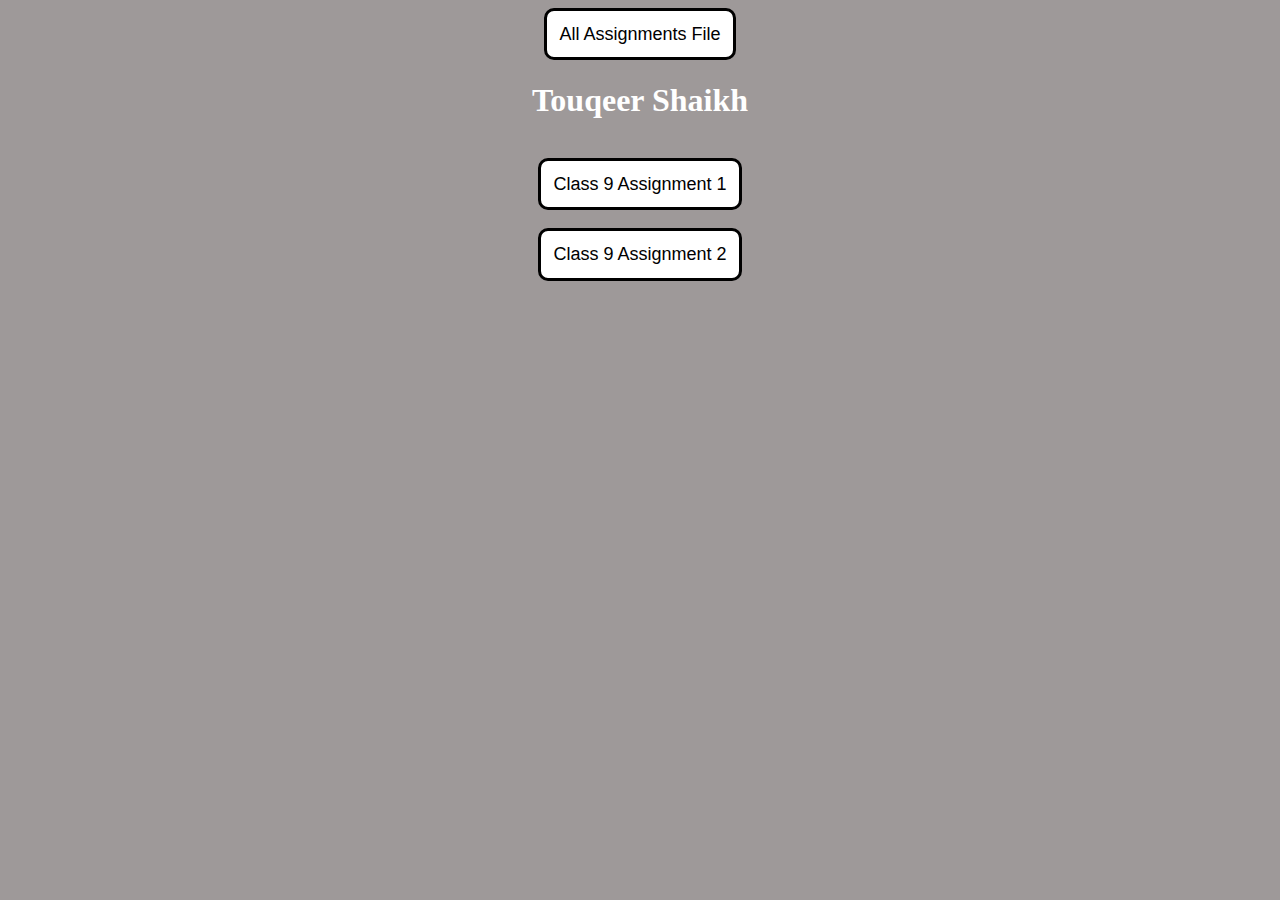
<file: index.html>
<!DOCTYPE html>
<html lang="en">
<head>
    <meta charset="UTF-8">
    <meta name="viewport" content="width=device-width, initial-scale=1.0">
    <title>Index File</title>
    <style>
        *{
            background-color: rgb(158, 153, 153);
            color: white;
            text-align: center;
        }
        button{
            background-color: rgb(255, 255, 255);
            color: black;
            font-size: large;
            border: 3px solid black;
            border-radius: 10px;
            padding: 1%;
        }
        button:hover{
            background-color: rgb(226, 43, 43);
            color: white;
            border: 3px solid yellowgreen;
        }
    </style>
</head>
<body>
    <a href="../all.assignments/index.html"><button>All Assignments File</button></a>
    <br>
    <h1>Touqeer Shaikh</h1>
    <br>
    <a href="./assignment1.html"><button>Class 9 Assignment 1</button></a>
    <br><br>
    <a href="./assignment2.html"><button>Class 9 Assignment 2</button></a>
</body>
</html>
</file>
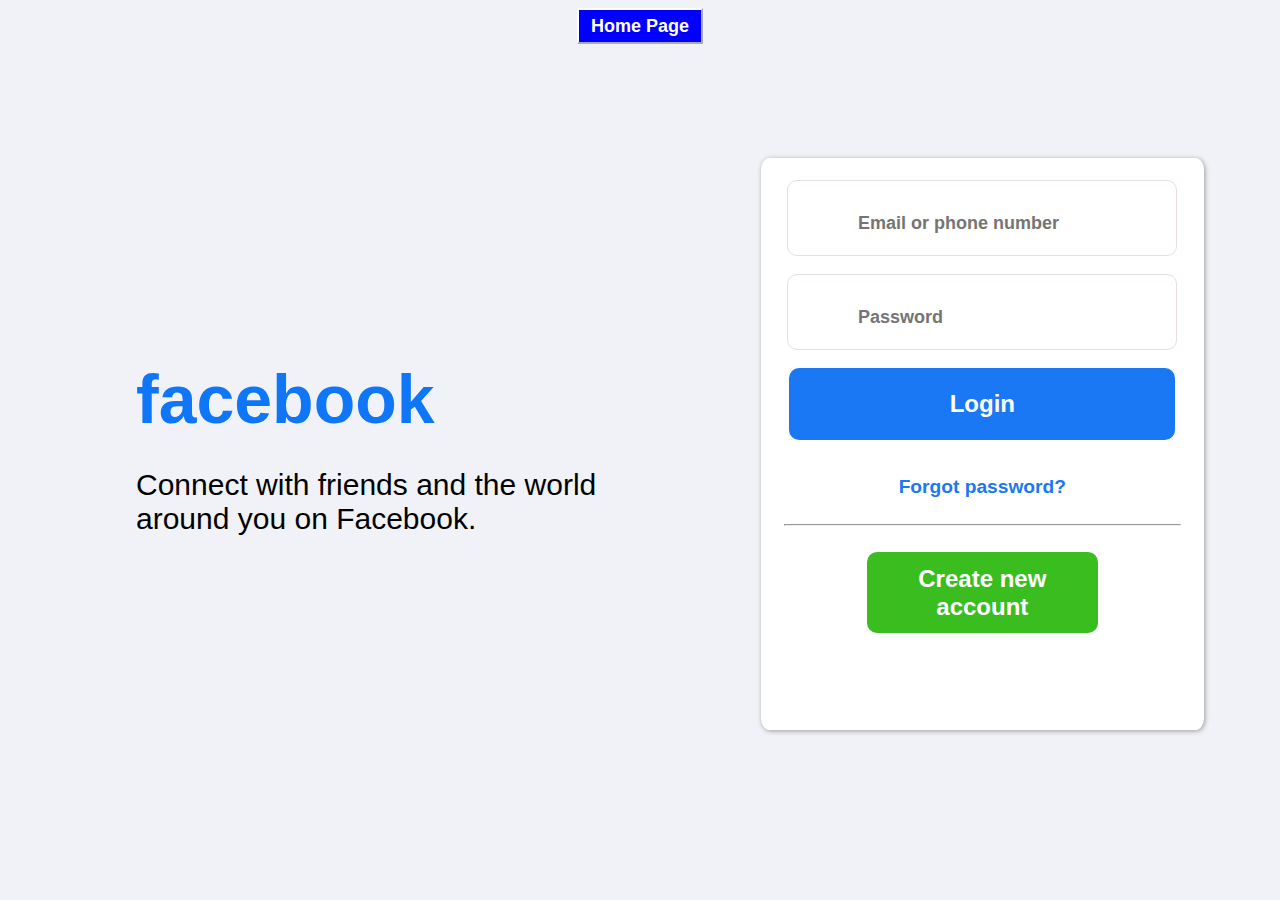
<file: assignment1.html>
<!DOCTYPE html>
<html lang="en">
  <head>
    <meta charset="UTF-8" />
    <meta name="viewport" content="width=device-width, initial-scale=1.0" />
    <title>Facebook</title>
    <link rel="stylesheet" href="style.css" />
    <style>
      #button{
        background-color: blue;
        color: white;
        border-color: white;
        font-size: large;
        font-weight: bold;
        width: 10%;
        height: 4vh;
      }
      #button:hover{
        background-color: white;
        color: blue;
      }
      
    </style>
  </head>
  <body id="facebook">
    <center><a href="./index.html" ><button id="button">Home Page</button></a></center>
    <div class="fbmain">
        <div class="fbcontent">
      <h1 class="fb">facebook</h1>
      <p class="para1">
        Connect with friends and the world <br />around you on Facebook.
      </p>
    </div>
      <div class="fbform">
        <div class="box">
        <input type="text" placeholder="Email or phone number" />
        <br /><br />
        <input type="password" placeholder="Password" />
        <br /><br />
        <input type="submit" value="Login" />
        <br><br><br>
        <a href="#">Forgot password?</a>
        <br><br><hr><br>
        <button id="new-form">Create new account</button>
      </div>
      </div>
    </div>
  </body>
</html>
</file>
<file: style.css>
*{
    font-family: sans-serif;
}
#facebook{
    background-color: #F1F2F7;
}
.fb{
    font-size: 68px;
    color: rgb(15, 118, 248);
    margin-bottom: 0;
    
}
.para1{
    font-weight: 100;
    font-size: 30px;
}
.fbmain{
    display: flex;
}
.fbcontent{
    width: 50vw;
    height: 60vh;
    padding-top: 30vh;
    padding-left: 10vw;
} 
.fbform{
    width: 50vw;
    height: 90vh;
    display: flex;
    
} 
.box{
    width: 70%;
    height: 65%;
    background-color: #FFFFFF;
    border-radius: 2%;
    margin-left: 10%;
    margin-top: 20%;
    padding: 4%;
    text-align: center;
    box-shadow: 1px 1px 5px rgb(155, 155, 155);
}
#new-form{
    background-color: #3ABD1F;
    color: white;
    width: 18vw;
    height: 9vh;
    font-weight: 750; 
    font-size: x-large;
    border-radius: 10PX;
}
a{
    text-decoration: none;
    color: #1A78F4;
    font-size: larger;
    font-weight: bold;
}
input[type=text], input[type=password], input[type=submit], input[type=email], select{
    height: 8vh;
    width: 82%;
    border-radius: 10PX;
}
input[type=submit], select{
    height: 8vh;
    width: 97%;
    border-radius: 10PX;
}
input[type=submit]{
    background-color: #1A78F4;
    color: white;
    font-size: x-large;
    font-weight: 750;
    
}
input[type=text], input[type=password], input[type=email]{
    border: 1px solid rgb(233, 220, 220);
    padding-left: 15%;
    font-size: xx-large;
}
input[type=email]{
    height: 8vh;
    width: 82%;
    border-radius: 10ppx;
}

input[type=submit], #new-form{
    border: none;
    
}
::placeholder{
    font-size: large;
    font-weight: bold;
    padding-left: 3%;
}

input[type=submit]:hover{
    background-color: #1a79f4b2;
    cursor: pointer;
}
#new-form:hover{
    background-color: #39bd1fc0;
    cursor: pointer;
}
select{
    font-size: larger;
    padding-left: 5%;
}
</file>
